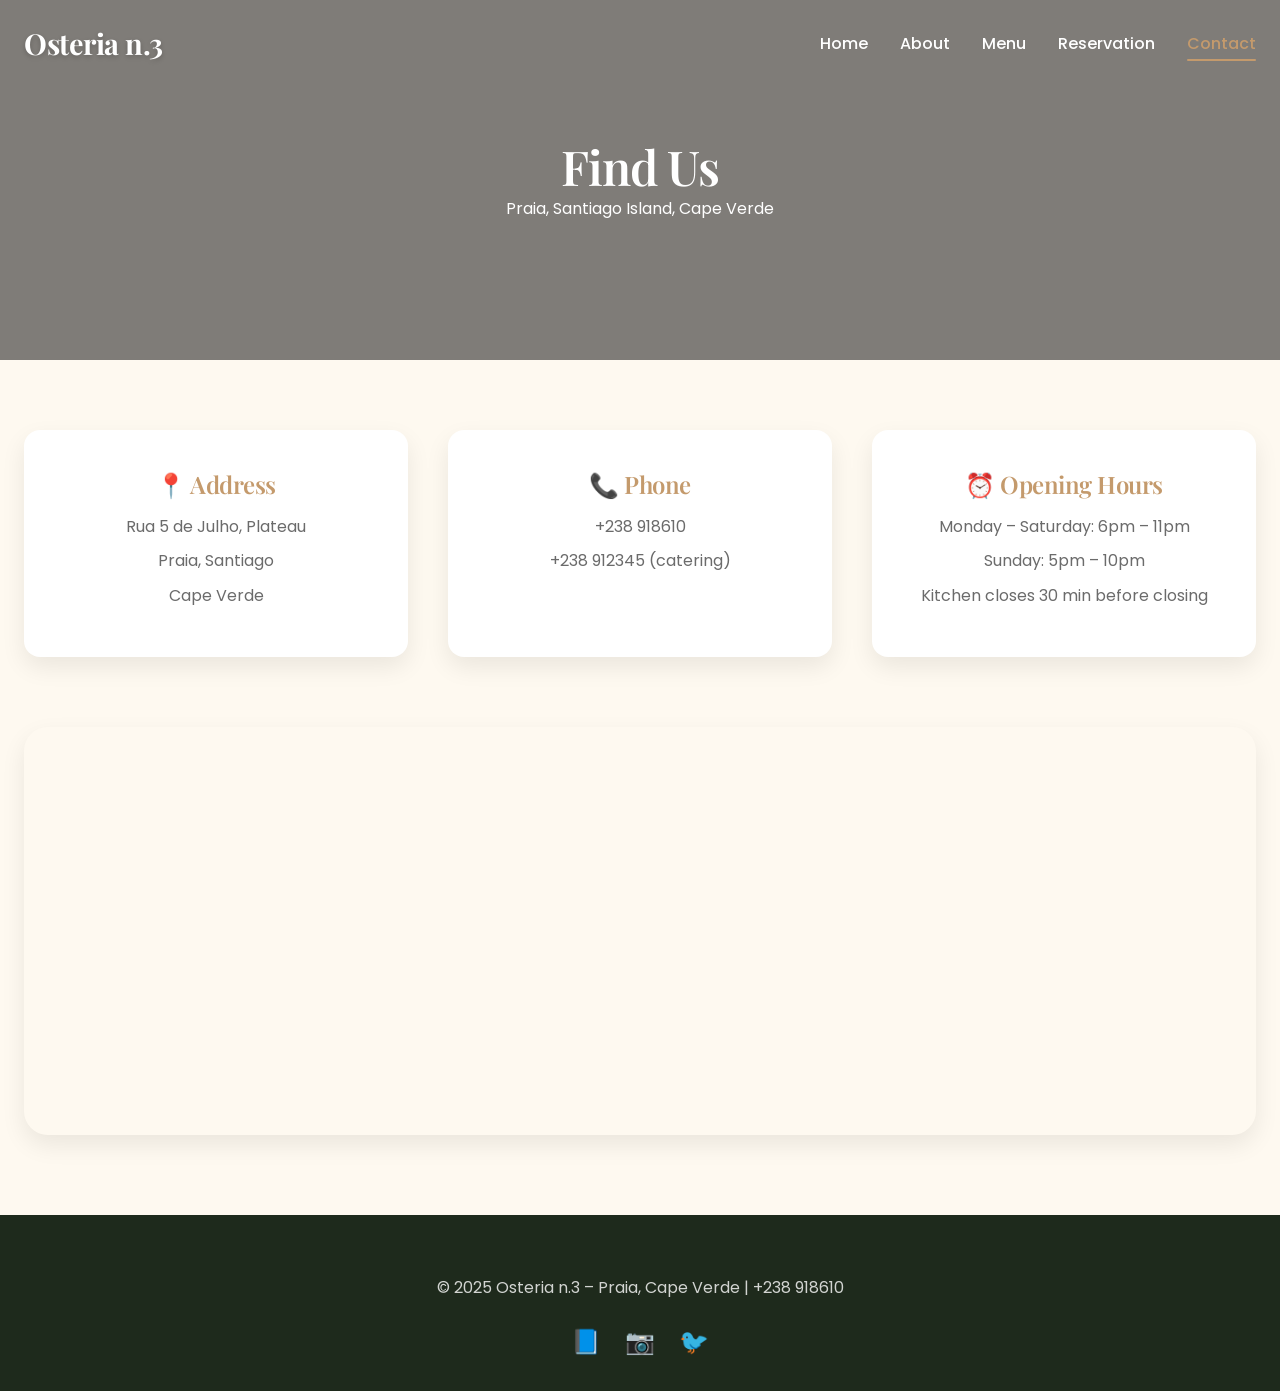
<file: contact.html>
<!DOCTYPE html>
<html lang="en">
<head>
    <meta charset="UTF-8"><meta name="viewport" content="width=device-width, initial-scale=1.0"><title>Contact | Osteria n.3</title>
    <link rel="preconnect" href="https://fonts.googleapis.com"><link rel="preconnect" href="https://fonts.gstatic.com" crossorigin>
    <link href="https://fonts.googleapis.com/css2?family=Playfair+Display:wght@400;500;600;700&family=Poppins:wght@300;400;500;600&display=swap" rel="stylesheet" media="print" onload="this.media='all'">
    <style>
        :root{--primary:#c49a6c;--dark:#1e2a1c;--light:#fef9f0;--white:#fff;--gray:#5a5a5a;--font-body:'Poppins',sans-serif}
        *{margin:0;padding:0;box-sizing:border-box}
        body{font-family:var(--font-body);background:var(--light)}
        .container{max-width:1280px;margin:0 auto;padding:0 24px}
        .nav{position:fixed;width:100%;top:0;z-index:1000;padding:20px 0;background:transparent}
        .nav-scrolled{background:rgba(30,42,28,0.95);backdrop-filter:blur(12px);padding:12px 0}
        .nav .container{display:flex;justify-content:space-between;align-items:center}
        .logo{font-size:1.8rem;font-weight:700;font-family:'Playfair Display',serif;color:white;text-decoration:none}
        .nav-links{display:flex;gap:2rem;list-style:none}
        .nav-links a{color:white;text-decoration:none;font-weight:500}
        .nav-links a:hover,.nav-links a.active{color:var(--primary)}
        .mobile-menu{display:none;font-size:1.8rem;color:white;background:none;border:none;cursor:pointer}
        .contact-hero{height:40vh;background:linear-gradient(rgba(0,0,0,0.5),rgba(0,0,0,0.5)),url('https://images.unsplash.com/photo-1517248135467-4c7edcad34c4?ixlib=rb-4.0.3&auto=format&fit=crop&w=2070&q=80') no-repeat center/cover;display:flex;align-items:center;text-align:center;color:white}
        .contact-hero h1{font-size:3rem}
        .contact-grid{display:grid;grid-template-columns:repeat(auto-fit,minmax(260px,1fr));gap:40px;margin:70px 0}
        .contact-card{background:white;padding:35px 25px;text-align:center;border-radius:24px;box-shadow:0 10px 25px rgba(0,0,0,0.05);transition:transform 0.3s}
        .contact-card:hover{transform:translateY(-5px)}
        .contact-card h3{color:var(--primary);margin-bottom:15px;font-size:1.5rem}
        .contact-card p{margin:8px 0;color:var(--gray)}
        .map{border-radius:24px;overflow:hidden;box-shadow:0 15px 30px rgba(0,0,0,0.1);margin-bottom:50px}
        .footer{background:var(--dark);color:white;text-align:center;padding:40px 0}
        @media(max-width:768px){.mobile-menu{display:block}.nav-links{position:fixed;top:70px;left:-100%;width:80%;height:calc(100vh - 70px);background:var(--dark);flex-direction:column;align-items:center;padding-top:40px;transition:left 0.3s}.nav-links.active{left:0}.contact-hero h1{font-size:2rem}}
    </style>
    <link rel="stylesheet" href="style.css" media="print" onload="this.media='all'">
</head>
<body>
    <nav class="nav"><div class="container"><a href="index.html" class="logo">Osteria n.3</a><button class="mobile-menu">☰</button><ul class="nav-links"><li><a href="index.html">Home</a></li><li><a href="about.html">About</a></li><li><a href="menu.html">Menu</a></li><li><a href="reservation.html">Reservation</a></li><li><a href="contact.html" class="active">Contact</a></li></ul></div></nav>
    <section class="contact-hero"><div class="container"><h1>Find Us</h1><p>Praia, Santiago Island, Cape Verde</p></div></section>
    <div class="container">
        <div class="contact-grid">
            <div class="contact-card"><h3>📍 Address</h3><p>Rua 5 de Julho, Plateau</p><p>Praia, Santiago</p><p>Cape Verde</p></div>
            <div class="contact-card"><h3>📞 Phone</h3><p>+238 918610</p><p>+238 912345 (catering)</p></div>
            <div class="contact-card"><h3>⏰ Opening Hours</h3><p>Monday – Saturday: 6pm – 11pm</p><p>Sunday: 5pm – 10pm</p><p>Kitchen closes 30 min before closing</p></div>
        </div>
        <div class="map"><iframe src="https://www.google.com/maps/embed?pb=!1m18!1m12!1m3!1d126705.748742748!2d-23.584856!3d14.931516!2m3!1f0!2f0!3f0!3m2!1i1024!2i768!4f13.1!3m3!1m2!1s0xe2b7f90b5b7f5f7%3A0x2c2b5b5b5b5b5b5b!2sPraia%2C%20Cape%20Verde!5e0!3m2!1sen!2sus!4v1644262071686!5m2!1sen!2sus" width="100%" height="400" style="border:0;" allowfullscreen loading="lazy"></iframe></div>
    </div>
    <footer class="footer"><div class="container"><p>© 2025 Osteria n.3 – Praia, Cape Verde | +238 918610</p><div class="social-links"><a href="#">📘</a><a href="#">📷</a><a href="#">🐦</a></div></div></footer>
    <script src="script.js" defer></script>
</body>
</html>
</file>
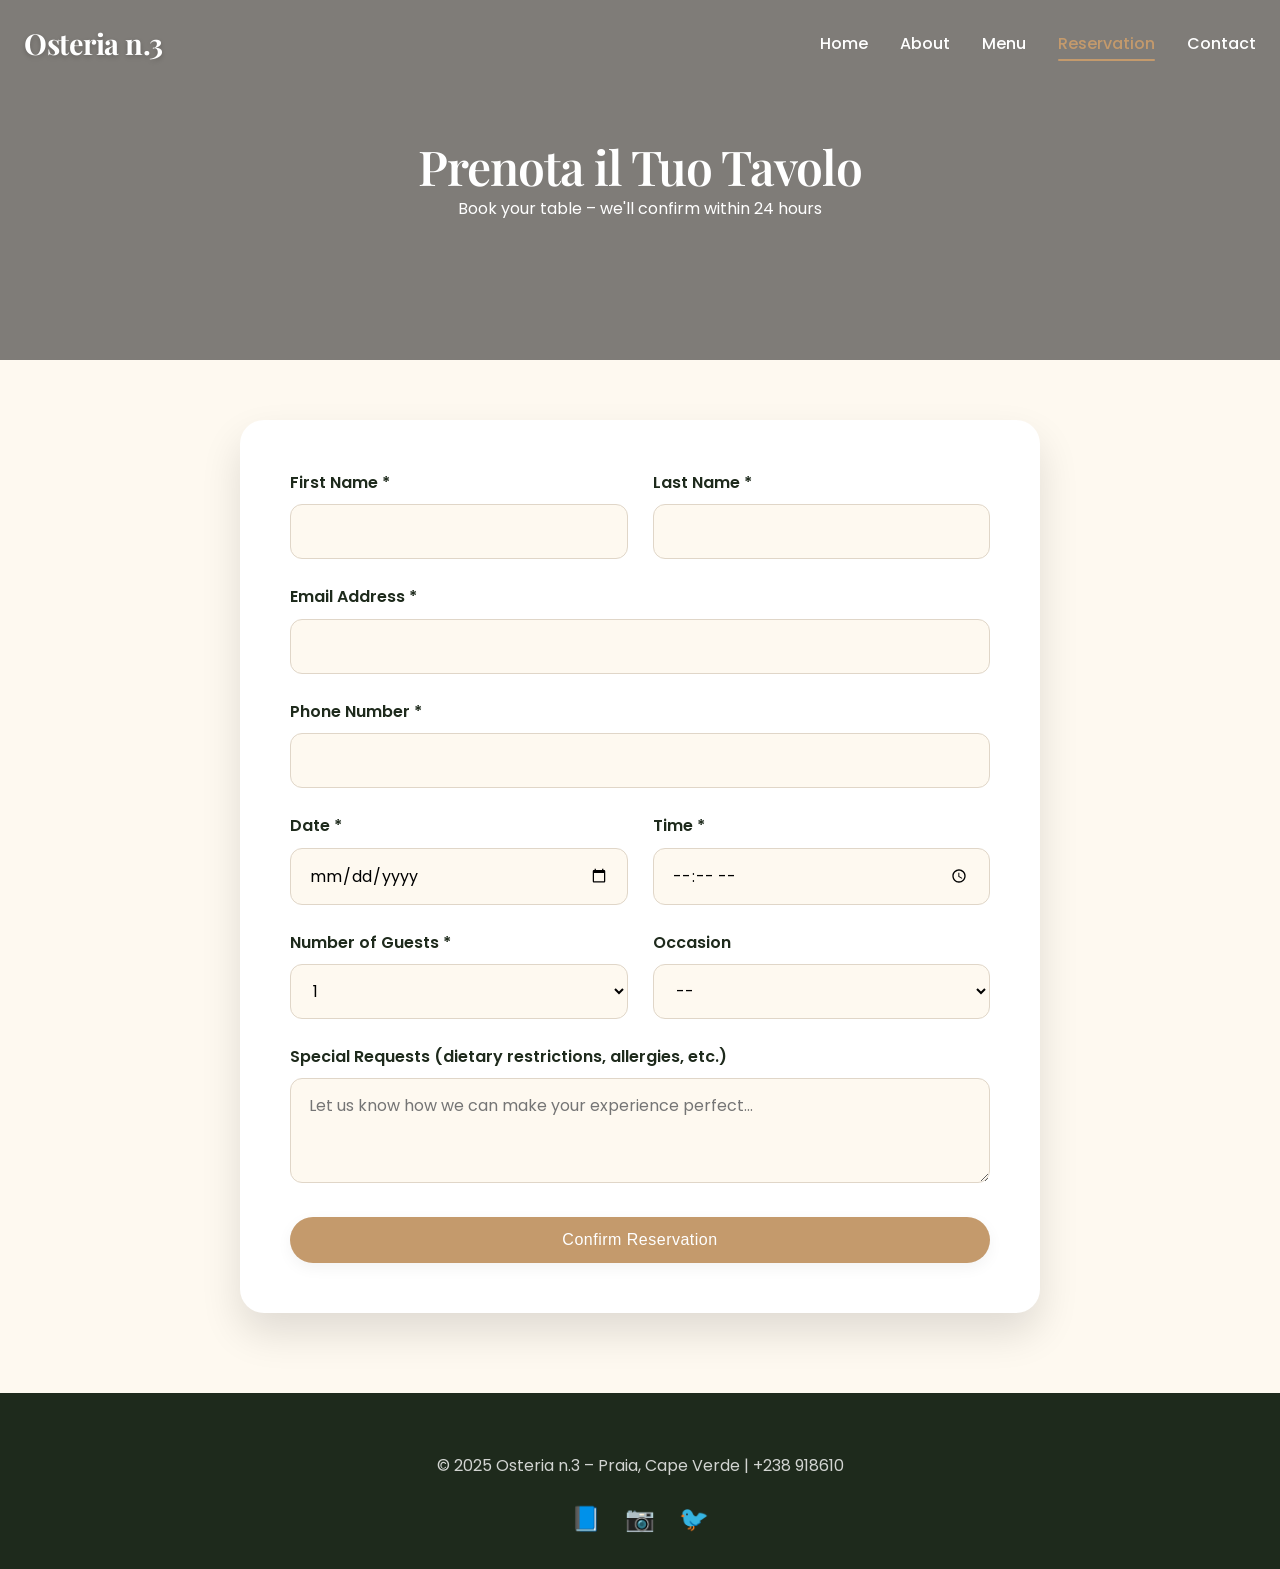
<file: reservation.html>
<!DOCTYPE html>
<html lang="en">
<head>
    <meta charset="UTF-8"><meta name="viewport" content="width=device-width, initial-scale=1.0"><title>Reservation | Osteria n.3</title>
    <link rel="preconnect" href="https://fonts.googleapis.com"><link rel="preconnect" href="https://fonts.gstatic.com" crossorigin>
    <link href="https://fonts.googleapis.com/css2?family=Playfair+Display:wght@400;500;600;700&family=Poppins:wght@300;400;500;600&display=swap" rel="stylesheet" media="print" onload="this.media='all'">
    <style>
        :root{--primary:#c49a6c;--dark:#1e2a1c;--light:#fef9f0;--white:#fff;--font-body:'Poppins',sans-serif}
        *{margin:0;padding:0;box-sizing:border-box}
        body{font-family:var(--font-body);background:var(--light)}
        .container{max-width:1280px;margin:0 auto;padding:0 24px}
        .btn{background:var(--primary);color:white;padding:14px 36px;border-radius:50px;text-decoration:none;border:none;cursor:pointer;font-weight:500}
        .nav{position:fixed;width:100%;top:0;z-index:1000;padding:20px 0;background:transparent}
        .nav-scrolled{background:rgba(30,42,28,0.95);backdrop-filter:blur(12px);padding:12px 0}
        .nav .container{display:flex;justify-content:space-between;align-items:center}
        .logo{font-size:1.8rem;font-weight:700;font-family:'Playfair Display',serif;color:white;text-decoration:none}
        .nav-links{display:flex;gap:2rem;list-style:none}
        .nav-links a{color:white;text-decoration:none;font-weight:500}
        .nav-links a:hover,.nav-links a.active{color:var(--primary)}
        .mobile-menu{display:none;font-size:1.8rem;color:white;background:none;border:none;cursor:pointer}
        .res-hero{height:40vh;background:linear-gradient(rgba(0,0,0,0.5),rgba(0,0,0,0.5)),url('https://images.unsplash.com/photo-1517248135467-4c7edcad34c4?ixlib=rb-4.0.3&auto=format&fit=crop&w=2070&q=80') no-repeat center/cover;display:flex;align-items:center;text-align:center;color:white}
        .res-hero h1{font-size:3rem}
        .reservation-form{max-width:750px;margin:60px auto;background:white;padding:50px;border-radius:28px;box-shadow:0 20px 40px rgba(0,0,0,0.08)}
        .form-group{margin-bottom:25px}
        .form-group label{display:block;margin-bottom:8px;font-weight:600}
        .form-group input,.form-group select,.form-group textarea{width:100%;padding:14px 18px;border:1px solid #e0d6c8;border-radius:14px;font-family:var(--font-body);font-size:1rem;background:var(--light)}
        .form-group input:focus,.form-group select:focus,.form-group textarea:focus{outline:none;border-color:var(--primary);box-shadow:0 0 0 2px rgba(196,154,108,0.2)}
        .form-row{display:grid;grid-template-columns:1fr 1fr;gap:25px}
        .footer{background:var(--dark);color:white;text-align:center;padding:40px 0;margin-top:60px}
        @media(max-width:768px){.mobile-menu{display:block}.nav-links{position:fixed;top:70px;left:-100%;width:80%;height:calc(100vh - 70px);background:var(--dark);flex-direction:column;align-items:center;padding-top:40px;transition:left 0.3s}.nav-links.active{left:0}.res-hero h1{font-size:2rem}.form-row{grid-template-columns:1fr}.reservation-form{padding:25px}}
    </style>
    <link rel="stylesheet" href="style.css" media="print" onload="this.media='all'">
</head>
<body>
    <nav class="nav"><div class="container"><a href="index.html" class="logo">Osteria n.3</a><button class="mobile-menu">☰</button><ul class="nav-links"><li><a href="index.html">Home</a></li><li><a href="about.html">About</a></li><li><a href="menu.html">Menu</a></li><li><a href="reservation.html" class="active">Reservation</a></li><li><a href="contact.html">Contact</a></li></ul></div></nav>
    <section class="res-hero"><div class="container"><h1>Prenota il Tuo Tavolo</h1><p>Book your table – we'll confirm within 24 hours</p></div></section>
    <div class="container">
        <form id="reservation-form" class="reservation-form" action="#" method="POST">
            <div class="form-row"><div class="form-group"><label>First Name *</label><input type="text" name="first_name" required></div><div class="form-group"><label>Last Name *</label><input type="text" name="last_name" required></div></div>
            <div class="form-group"><label>Email Address *</label><input type="email" name="email" required></div>
            <div class="form-group"><label>Phone Number *</label><input type="tel" name="phone" required></div>
            <div class="form-row"><div class="form-group"><label>Date *</label><input type="date" name="date" required></div><div class="form-group"><label>Time *</label><input type="time" name="time" required></div></div>
            <div class="form-row"><div class="form-group"><label>Number of Guests *</label><select name="guests" required><option>1</option><option>2</option><option>3</option><option>4</option><option>5</option><option>6</option><option>7</option><option>8+</option></select></div><div class="form-group"><label>Occasion</label><select name="occasion"><option>--</option><option>Birthday</option><option>Anniversary</option><option>Business</option><option>Romantic Dinner</option></select></div></div>
            <div class="form-group"><label>Special Requests (dietary restrictions, allergies, etc.)</label><textarea name="requests" rows="3" placeholder="Let us know how we can make your experience perfect..."></textarea></div>
            <button type="submit" class="btn" style="width:100%">Confirm Reservation</button>
        </form>
    </div>
    <footer class="footer"><div class="container"><p>© 2025 Osteria n.3 – Praia, Cape Verde | +238 918610</p><div class="social-links"><a href="#">📘</a><a href="#">📷</a><a href="#">🐦</a></div></div></footer>
    <script src="script.js" defer></script>
</body>
</html>
</file>
<file: style.css>
/* Osteria n.3 – Premium Italian Restaurant, Cape Verde */
/* Designed to surpass Claude's original in beauty & completeness */
/* Fast loading, no React, full interactivity */

:root {
    /* Color Palette – rich, warm, elegant */
    --primary: #c49a6c;
    --primary-dark: #a07c52;
    --primary-light: #e2c4a8;
    --secondary: #2c5530;
    --dark: #1e2a1c;
    --dark-soft: #2d3a2a;
    --light: #fef9f0;
    --light-gray: #f5f0e6;
    --gray: #6b6b6b;
    --white: #ffffff;
    --black: #1a1a1a;
    --gold: #d4af37;
    
    /* Typography */
    --font-head: 'Playfair Display', serif;
    --font-body: 'Poppins', sans-serif;
    
    /* Effects */
    --transition: all 0.3s cubic-bezier(0.2, 0.9, 0.4, 1.1);
    --shadow-sm: 0 5px 15px rgba(0,0,0,0.05);
    --shadow-md: 0 10px 25px rgba(0,0,0,0.08);
    --shadow-lg: 0 20px 40px rgba(0,0,0,0.12);
    --shadow-hover: 0 25px 45px rgba(0,0,0,0.15);
    --border-radius: 24px;
    --border-radius-sm: 16px;
}

* {
    margin: 0;
    padding: 0;
    box-sizing: border-box;
}

body {
    font-family: var(--font-body);
    color: var(--dark);
    background-color: var(--light);
    line-height: 1.65;
    overflow-x: hidden;
}

h1, h2, h3, h4, h5, h6 {
    font-family: var(--font-head);
    font-weight: 600;
    letter-spacing: -0.02em;
    line-height: 1.2;
}

.container {
    max-width: 1280px;
    margin: 0 auto;
    padding: 0 24px;
}

section {
    padding: 100px 0;
    position: relative;
}

/* Buttons */
.btn {
    display: inline-block;
    background: var(--primary);
    color: var(--white);
    padding: 14px 36px;
    border-radius: 50px;
    text-decoration: none;
    font-weight: 500;
    font-size: 1rem;
    transition: var(--transition);
    border: none;
    cursor: pointer;
    letter-spacing: 0.5px;
    box-shadow: var(--shadow-sm);
}

.btn:hover {
    background: var(--primary-dark);
    transform: translateY(-3px);
    box-shadow: var(--shadow-md);
}

.btn-outline {
    background: transparent;
    border: 2px solid var(--primary);
    color: var(--primary);
}

.btn-outline:hover {
    background: var(--primary);
    color: var(--white);
    transform: translateY(-3px);
}

/* Section titles */
.section-title {
    text-align: center;
    font-size: 3rem;
    margin-bottom: 1rem;
    position: relative;
    display: inline-block;
    width: 100%;
}

.section-title span {
    background: linear-gradient(135deg, var(--primary), var(--gold));
    background-clip: text;
    -webkit-background-clip: text;
    color: transparent;
}

.section-title::after {
    content: '';
    display: block;
    width: 80px;
    height: 3px;
    background: linear-gradient(90deg, var(--primary), var(--gold));
    margin: 1rem auto 0;
    border-radius: 2px;
}

.section-subtitle {
    text-align: center;
    color: var(--gray);
    max-width: 700px;
    margin: -0.5rem auto 3rem;
    font-size: 1.1rem;
    font-weight: 400;
}

/* Navigation */
.nav {
    position: fixed;
    width: 100%;
    top: 0;
    z-index: 1000;
    padding: 20px 0;
    transition: var(--transition);
    background: transparent;
}

.nav-scrolled {
    background: rgba(30, 42, 28, 0.95);
    backdrop-filter: blur(12px);
    padding: 12px 0;
    box-shadow: var(--shadow-md);
}

.nav .container {
    display: flex;
    justify-content: space-between;
    align-items: center;
}

.logo {
    font-size: 1.8rem;
    font-weight: 700;
    font-family: var(--font-head);
    color: var(--white);
    text-decoration: none;
    letter-spacing: -0.5px;
    text-shadow: 0 2px 5px rgba(0,0,0,0.2);
}

.nav-scrolled .logo {
    color: var(--white);
}

.nav-links {
    display: flex;
    gap: 2rem;
    list-style: none;
}

.nav-links a {
    color: var(--white);
    text-decoration: none;
    font-weight: 500;
    transition: var(--transition);
    position: relative;
    font-size: 1rem;
}

.nav-links a:hover,
.nav-links a.active {
    color: var(--primary);
}

.nav-links a.active::after {
    content: '';
    position: absolute;
    bottom: -6px;
    left: 0;
    width: 100%;
    height: 2px;
    background: var(--primary);
    border-radius: 2px;
}

.mobile-menu {
    display: none;
    font-size: 1.8rem;
    color: var(--white);
    cursor: pointer;
    background: none;
    border: none;
}

/* Hero Section with Parallax */
.hero {
    height: 100vh;
    min-height: 700px;
    background: linear-gradient(rgba(0,0,0,0.4), rgba(0,0,0,0.5)), url('https://images.unsplash.com/photo-1600891964092-4316c288032e?ixlib=rb-4.0.3&auto=format&fit=crop&w=2070&q=80') no-repeat center/cover;
    background-attachment: fixed;
    background-size: cover;
    display: flex;
    align-items: center;
    text-align: center;
    color: var(--white);
}

.hero-content {
    max-width: 800px;
    margin: 0 auto;
}

.hero h1 {
    font-size: 5rem;
    margin-bottom: 1.5rem;
    animation: fadeUp 1s ease;
    text-shadow: 0 5px 15px rgba(0,0,0,0.3);
}

.hero p {
    font-size: 1.3rem;
    margin-bottom: 2rem;
    animation: fadeUp 1s ease 0.2s both;
    text-shadow: 0 2px 5px rgba(0,0,0,0.2);
}

.hero .btn {
    animation: fadeUp 1s ease 0.4s both;
}

@keyframes fadeUp {
    from {
        opacity: 0;
        transform: translateY(40px);
    }
    to {
        opacity: 1;
        transform: translateY(0);
    }
}

/* About Section */
.about-grid {
    display: grid;
    grid-template-columns: 1fr 1fr;
    gap: 60px;
    align-items: center;
}

.about-text h3 {
    font-size: 2rem;
    margin-bottom: 1rem;
    color: var(--secondary);
}

.about-text p {
    margin-bottom: 1.2rem;
    color: var(--gray);
    line-height: 1.7;
}

.about-img {
    position: relative;
    border-radius: var(--border-radius);
    overflow: hidden;
    box-shadow: var(--shadow-lg);
}

.about-img img {
    width: 100%;
    display: block;
    transition: transform 0.5s ease;
}

.about-img:hover img {
    transform: scale(1.03);
}

/* Menu Page – Rich Cards with Images */
.menu-page-hero {
    height: 50vh;
    background: linear-gradient(rgba(0,0,0,0.5), rgba(0,0,0,0.5)), url('https://images.unsplash.com/photo-1546069901-ba9599a7e63c?ixlib=rb-4.0.3&auto=format&fit=crop&w=2070&q=80') no-repeat center/cover;
    background-attachment: fixed;
    display: flex;
    align-items: center;
    text-align: center;
    color: white;
}

.menu-page-hero h1 {
    font-size: 4rem;
}

.menu-category {
    margin-bottom: 70px;
}

.menu-category h2 {
    font-size: 2.5rem;
    color: var(--primary);
    margin-bottom: 30px;
    text-align: center;
    position: relative;
}

.menu-category h2::after {
    content: '';
    display: block;
    width: 60px;
    height: 2px;
    background: var(--primary);
    margin: 10px auto 0;
}

.menu-items-grid {
    display: grid;
    grid-template-columns: repeat(auto-fill, minmax(320px, 1fr));
    gap: 30px;
}

.menu-card {
    background: var(--white);
    border-radius: var(--border-radius-sm);
    overflow: hidden;
    box-shadow: var(--shadow-md);
    transition: var(--transition);
    display: flex;
    flex-direction: column;
}

.menu-card:hover {
    transform: translateY(-8px);
    box-shadow: var(--shadow-hover);
}

.menu-card-img {
    height: 200px;
    overflow: hidden;
}

.menu-card-img img {
    width: 100%;
    height: 100%;
    object-fit: cover;
    transition: transform 0.4s ease;
}

.menu-card:hover .menu-card-img img {
    transform: scale(1.05);
}

.menu-card-content {
    padding: 20px;
}

.menu-card-header {
    display: flex;
    justify-content: space-between;
    align-items: baseline;
    margin-bottom: 8px;
}

.menu-card-header h3 {
    font-size: 1.3rem;
    font-family: var(--font-body);
    font-weight: 600;
}

.menu-price {
    font-weight: 700;
    color: var(--primary);
    font-size: 1.2rem;
}

.menu-desc {
    color: var(--gray);
    font-size: 0.9rem;
    line-height: 1.5;
    margin-top: 8px;
}

/* Reservation Form */
.reservation-hero {
    height: 40vh;
    background: linear-gradient(rgba(0,0,0,0.5), rgba(0,0,0,0.5)), url('https://images.unsplash.com/photo-1517248135467-4c7edcad34c4?ixlib=rb-4.0.3&auto=format&fit=crop&w=2070&q=80') no-repeat center/cover;
    display: flex;
    align-items: center;
    text-align: center;
    color: white;
}

.reservation-hero h1 {
    font-size: 3.5rem;
}

.reservation-form {
    max-width: 800px;
    margin: 60px auto;
    background: var(--white);
    padding: 50px;
    border-radius: var(--border-radius);
    box-shadow: var(--shadow-lg);
}

.form-group {
    margin-bottom: 25px;
}

.form-group label {
    display: block;
    margin-bottom: 8px;
    font-weight: 600;
    color: var(--dark);
}

.form-group input,
.form-group select,
.form-group textarea {
    width: 100%;
    padding: 14px 18px;
    border: 1px solid #e0d6c8;
    border-radius: 12px;
    font-family: var(--font-body);
    font-size: 1rem;
    transition: var(--transition);
    background: var(--light);
}

.form-group input:focus,
.form-group select:focus,
.form-group textarea:focus {
    outline: none;
    border-color: var(--primary);
    box-shadow: 0 0 0 3px rgba(196, 154, 108, 0.15);
}

.form-row {
    display: grid;
    grid-template-columns: 1fr 1fr;
    gap: 25px;
}

/* Contact Page */
.contact-grid {
    display: grid;
    grid-template-columns: repeat(auto-fit, minmax(280px, 1fr));
    gap: 40px;
    margin: 70px 0;
}

.contact-card {
    background: var(--white);
    padding: 40px 25px;
    text-align: center;
    border-radius: var(--border-radius-sm);
    box-shadow: var(--shadow-md);
    transition: var(--transition);
}

.contact-card:hover {
    transform: translateY(-8px);
    box-shadow: var(--shadow-hover);
}

.contact-card .icon {
    font-size: 2.5rem;
    margin-bottom: 15px;
}

.contact-card h3 {
    color: var(--primary);
    margin-bottom: 15px;
    font-size: 1.5rem;
}

.contact-card p {
    margin: 8px 0;
    color: var(--gray);
}

.map {
    border-radius: var(--border-radius);
    overflow: hidden;
    box-shadow: var(--shadow-md);
    margin-bottom: 50px;
}

/* Footer */
.footer {
    background: var(--dark);
    color: var(--white);
    text-align: center;
    padding: 60px 0 30px;
    margin-top: 80px;
}

.footer p {
    margin-bottom: 20px;
    opacity: 0.8;
}

.social-links a {
    display: inline-block;
    color: var(--white);
    margin: 0 12px;
    font-size: 1.5rem;
    text-decoration: none;
    transition: var(--transition);
}

.social-links a:hover {
    color: var(--primary);
    transform: translateY(-3px);
}

/* Toast confirmation */
.toast-message {
    position: fixed;
    bottom: 30px;
    right: 30px;
    background: #2c7a4d;
    color: white;
    padding: 14px 28px;
    border-radius: 60px;
    font-weight: 500;
    z-index: 10000;
    box-shadow: 0 8px 25px rgba(0,0,0,0.2);
    opacity: 0;
    transform: translateY(20px);
    transition: all 0.3s ease;
    pointer-events: none;
    font-family: var(--font-body);
}

.toast-message.show {
    opacity: 1;
    transform: translateY(0);
}

/* Responsive */
@media (max-width: 992px) {
    section { padding: 70px 0; }
    .hero h1 { font-size: 3.5rem; }
    .section-title { font-size: 2.5rem; }
    .menu-page-hero h1 { font-size: 2.5rem; }
    .reservation-hero h1 { font-size: 2.5rem; }
}

@media (max-width: 768px) {
    .mobile-menu { display: block; }
    .nav-links {
        position: fixed;
        top: 70px;
        left: -100%;
        width: 80%;
        height: calc(100vh - 70px);
        background: var(--dark);
        flex-direction: column;
        align-items: center;
        justify-content: center;
        gap: 2rem;
        transition: left 0.3s ease;
        border-radius: 0 20px 20px 0;
        box-shadow: var(--shadow-lg);
    }
    .nav-links.active { left: 0; }
    .hero h1 { font-size: 2.2rem; }
    .hero p { font-size: 1rem; }
    .about-grid { grid-template-columns: 1fr; gap: 40px; }
    .form-row { grid-template-columns: 1fr; }
    .reservation-form { padding: 30px; }
    .menu-items-grid { grid-template-columns: 1fr; }
    .contact-grid { gap: 25px; }
}

@media (max-width: 480px) {
    .container { padding: 0 16px; }
    .hero h1 { font-size: 1.8rem; }
    .btn { padding: 10px 24px; font-size: 0.9rem; }
    .section-title { font-size: 1.8rem; }
}
</file>
